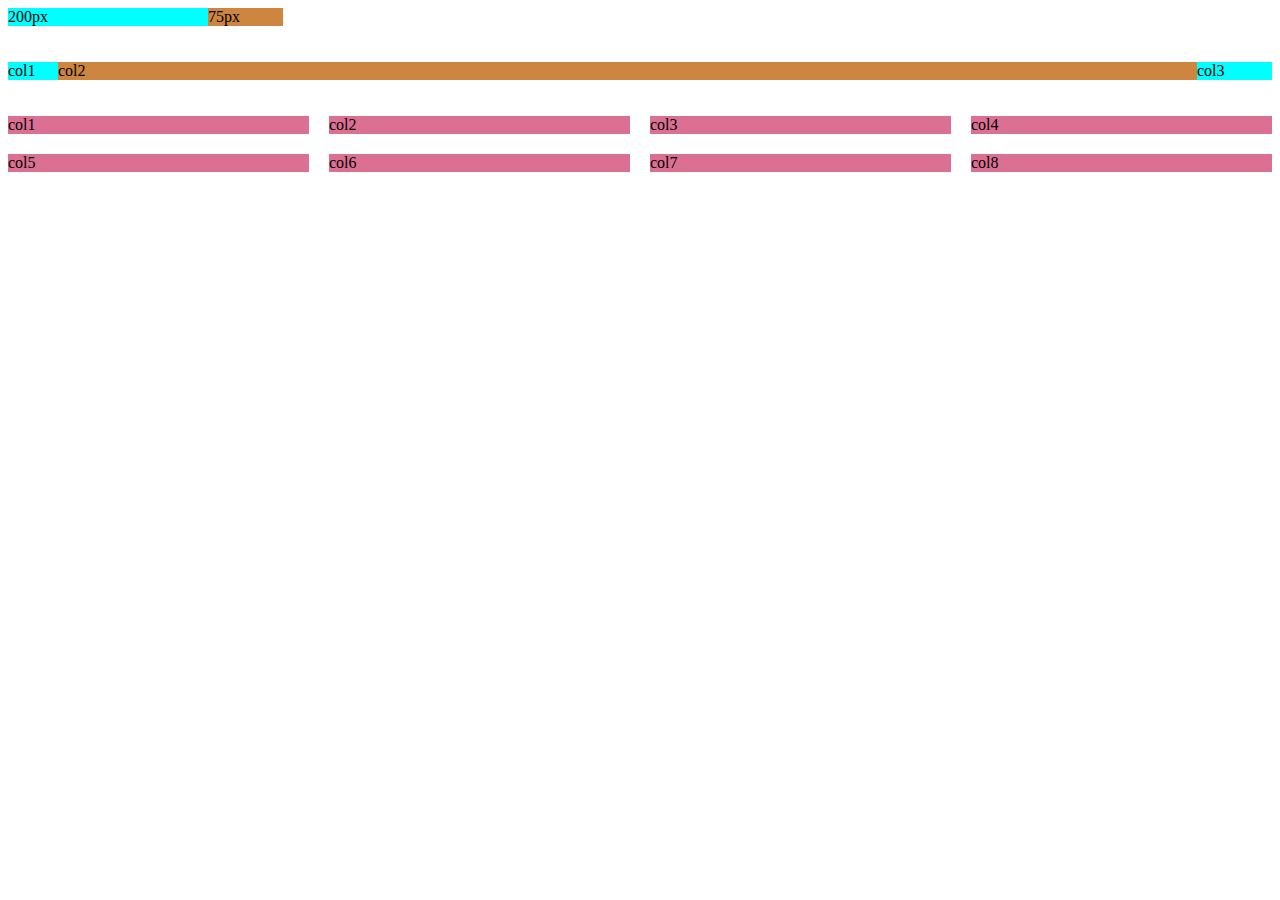
<file: Lesson11/index.html>
<!DOCTYPE html>
<html lang="en">
<head>
    <meta charset="UTF-8">
    <meta name="viewport" content="width=device-width, initial-scale=1.0">
    <title>Gird</title>
</head>
<body>
    <div style="display: grid;
                grid-template-columns: 200px 75px;">
        <div style="background-color: aqua;">200px</div>
        <div style="background-color: peru;">75px</div>
    </div>

    <br><br>
    <div style="display: grid;
                grid-template-columns: 50px 1fr 75px">
        <div style="background-color: aqua;">col1</div>
        <div style="background-color: peru;">col2</div>
        <div style="background-color: aqua;">col3</div>
    </div>

    <br><br>
    <div style="display: grid;
            grid-template-columns: 1fr 1fr 1fr 1fr;
            column-gap: 20px;
            row-gap: 20px;">
        <div style="background-color: palevioletred;">col1</div>
        <div style="background-color: palevioletred;">col2</div>
        <div style="background-color: palevioletred;">col3</div>
        <div style="background-color: palevioletred;">col4</div>
        <div style="background-color: palevioletred;">col5</div>
        <div style="background-color: palevioletred;">col6</div>
        <div style="background-color: palevioletred;">col7</div>
        <div style="background-color: palevioletred;">col8</div>
    </div>
    
</body>
</html>
</file>
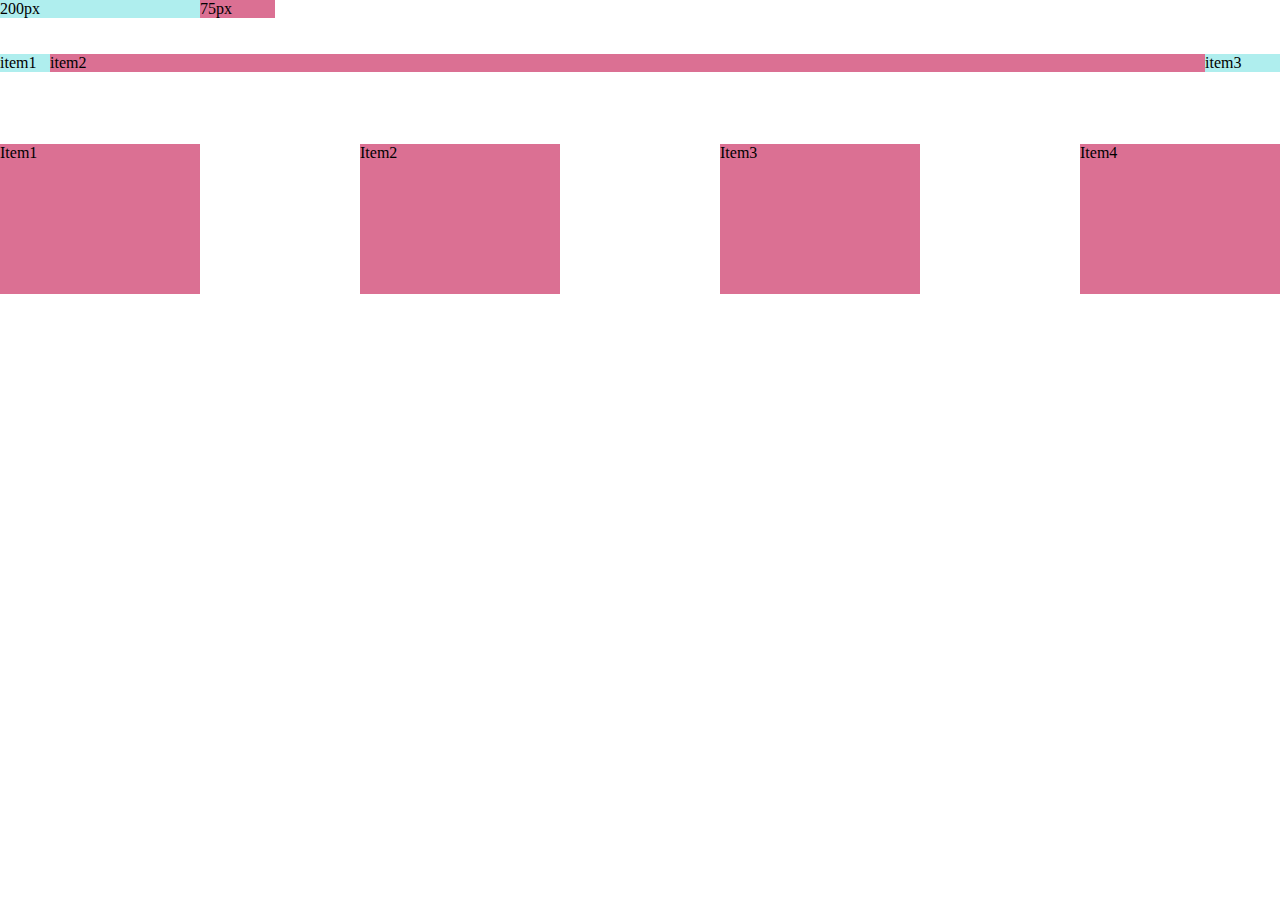
<file: Lesson12/index.html>
<!DOCTYPE html>
<html lang="en">
<head>
    <meta charset="UTF-8">
    <meta name="viewport" content="width=device-width, initial-scale=1.0">
    <title>FlexBox</title>
    <link rel="stylesheet" href="style.css">
</head>
<body>
    <!-- 12a -->
    <div class="flexbox-class">
        <div class="color-one item1">200px</div>
        <div class="color-two item2">75px</div>
    </div>
    <br><br>

     <!-- 12b -->
     <div class="flexbox-class">
        <div class="color-one" style="width: 50px;">item1</div>
        <div class="color-two item2" style="flex: 1">item2</div>
        <div class="color-one item3" style="width: 75px;">item3</div>
    </div>
    <br><br><br><br>

    <!-- 12c -->
    <div class="flexbox">
        <div class="color-two item4">Item1</div>
        <div class="color-two item4">Item2</div>
        <div class="color-two item4">Item3</div>
        <div class="color-two item4">Item4</div>
    </div>
</body>
</html>
</file>
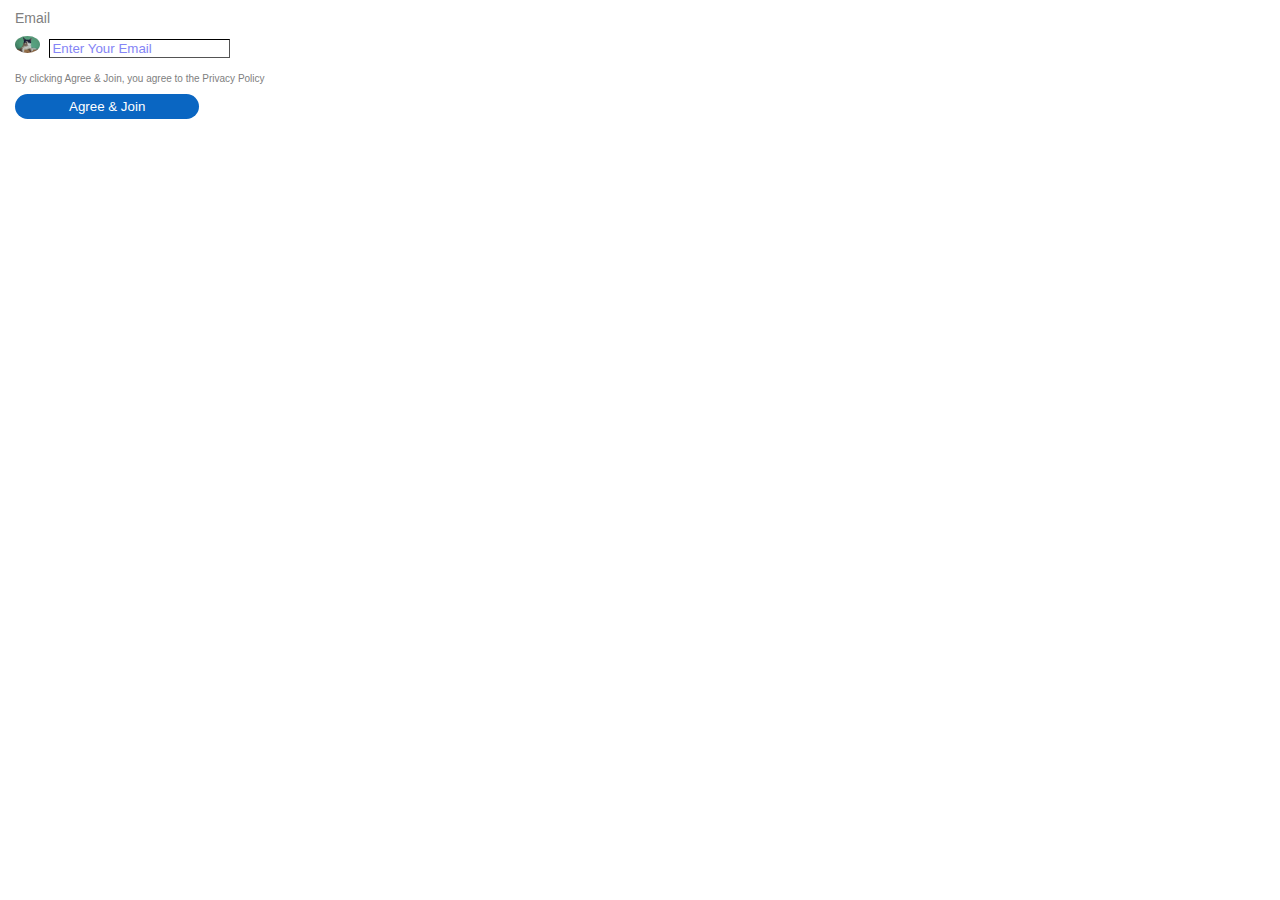
<file: Lesson7/index.html>
<!DOCTYPE html>
<html lang="en">
<head>
    <meta charset="UTF-8">
    <meta name="viewport" content="width=device-width, initial-scale=1.0">
    <title>Document</title>
    <link rel="stylesheet" href="style.css">
</head>
<body>
    <p class="email-test">Email</p>
    <img class="cat-image" src="cat.jpeg" alt="">
    <input class="textbox" type="text" placeholder="Enter Your Email">
    <p class="line-paragraph">By clicking Agree & Join, you agree to the Privacy Policy</p>
    <button class="linked-in-button">Agree & Join</button>
</body>
</html>
</file>
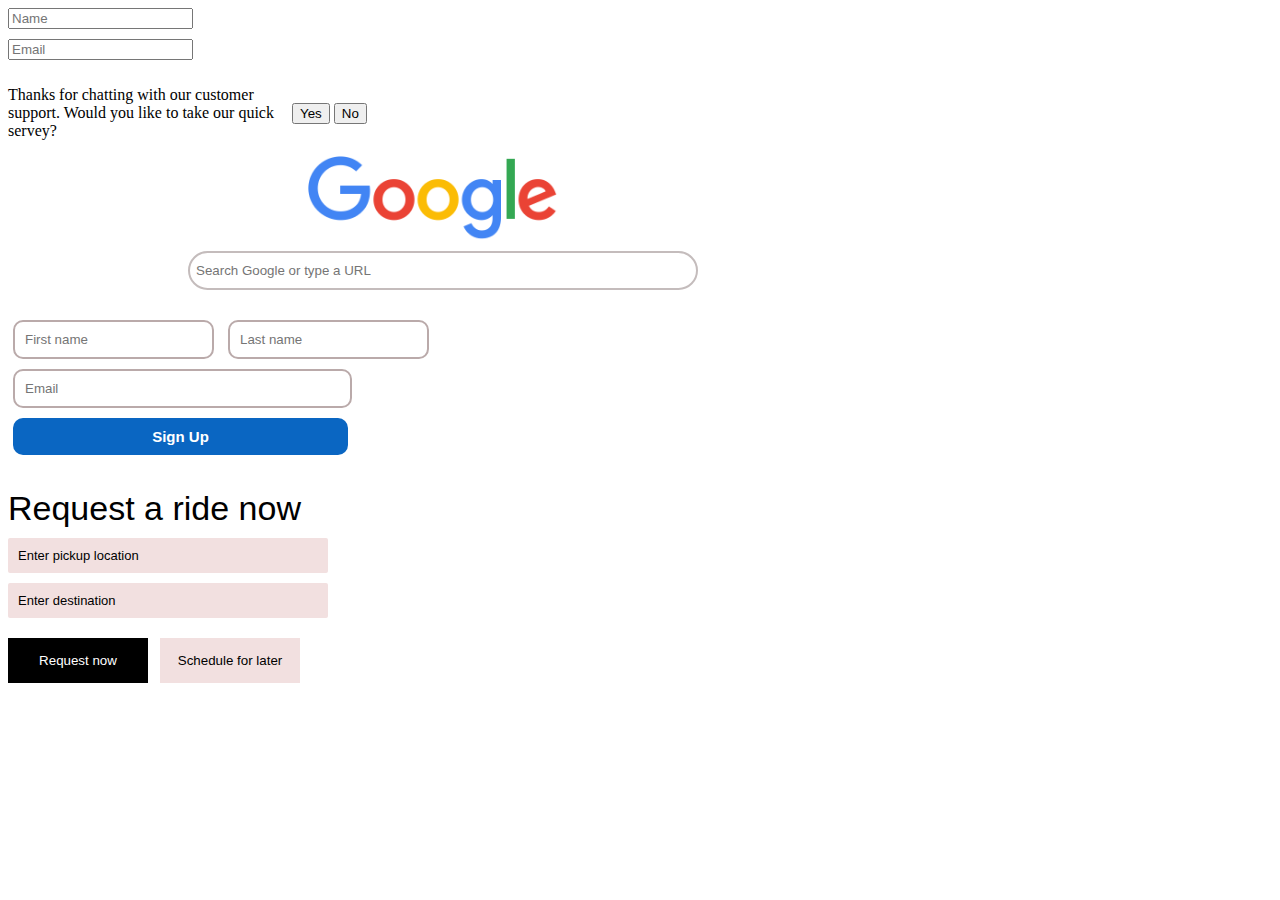
<file: Lesson8/index.html>
<!DOCTYPE html>
<html lang="en">
<head>
    <meta charset="UTF-8">
    <meta name="viewport" content="width=device-width, initial-scale=1.0">
    <title>Document</title>
    <style>
        .assignment1{
            display: block;
            margin-bottom: 10px;
        }
        .assignment2-paragraph{
            width: 280px;
            display: inline-block;
        }
        .assignment2-button, 
        .assignment2-paragraph{
            vertical-align: middle;
        }
        .google-image{
            display: block;
            width: 250px;
            margin-left: 300px;
            margin-bottom: 10px;
        }
        .google-searchbar{
            border-radius: 25px;
            width: 450px;
            padding: 10px 50px 10px 6px;
            border: 2px solid rgb(196, 188, 188);
            margin-left: 180px;
            margin-bottom: 30px;
            display: block;
        }
        .assignment4-first-name,
        .assignment4-last-name,
        .assignment4-email{
            margin: 0px 5px 10px 5px;
            padding: 10px 10px;
            border: 2px solid rgb(186, 170, 170);
            border-radius: 10px;
        }
        .assignment4-email{
            width: 315px;
            display: block;
        }
        .sign-up-button{
            background-color: rgb(10, 102, 194);
            color: white;
            cursor: pointer;
            border: none;
            margin: 0px 5px 25px 5px;
            padding: 10px 10px;
            width: 335px;
            display: block;
            border-radius: 10px;
            font-size: 15px;
            font-weight: bold;
            transition: background-color 0.15s;
        }
        .sign-up-button:hover{
            background-color: rgb(25, 117, 209);   
        }
        .sign-up-button:active{
            background-color: rgb(7, 38, 69);
        }
        .uber-text{
            font-size: 34px;
            font-family: Arial, Helvetica, sans-serif;
            margin-bottom: 10px;
        }
        .pickup-textbox,
        .destination-textbox{
            display: block;
            width: 300px;
            margin-bottom: 10px;
            padding: 10px;
            background-color: rgb(242, 224, 224);
            border: none;
            border-radius: 2px;
            /* opacity: 0.4; */
        }
        .pickup-textbox::placeholder,
        .destination-textbox::placeholder{
            color: #000;
            font-size: small;
        }
        .uber-request-button,
        .uber-schedule-button{
            border: none;
            padding: 15px 10px;
            margin-right: 8px;
            margin-top: 10px;
            width: 140px;
        }
        .uber-request-button{
            background-color: #000;
            color: white;
        }
        .uber-schedule-button{
            background-color: rgb(242, 224, 224);
            color: #000;
        }
        .uber-schedule-button:hover{
            background-color: #000;
            color: white;
        }
    </style>
</head>
<body>
    <input class="assignment1" type="text" placeholder="Name">
    <input class="assignment1" type="email" placeholder="Email">

    <p class="assignment2-paragraph">Thanks for chatting with our customer support. Would you like to take our quick servey?</p>
    <button class="assignment2-button">Yes</button>
    <button class="assignment2-button">No</button>

    <img class="google-image" src="google-logo.png" alt="">
    <input class="google-searchbar" type="text" placeholder="Search Google or type a URL">

    <input class="assignment4-first-name" type="text" placeholder="First name">
    <input class="assignment4-last-name" type="text" placeholder="Last name">
    <input class="assignment4-email" type="text" placeholder="Email">
    <button class="sign-up-button">Sign Up</button>

    <p class="uber-text">Request a ride now</p>
    <input class="pickup-textbox" type="text" placeholder="Enter pickup location">
    <input class="destination-textbox" type="text" placeholder="Enter destination">
    <button class="uber-request-button">Request now</button>
    <button class="uber-schedule-button">Schedule for later</button>
</body>
</html>
</file>
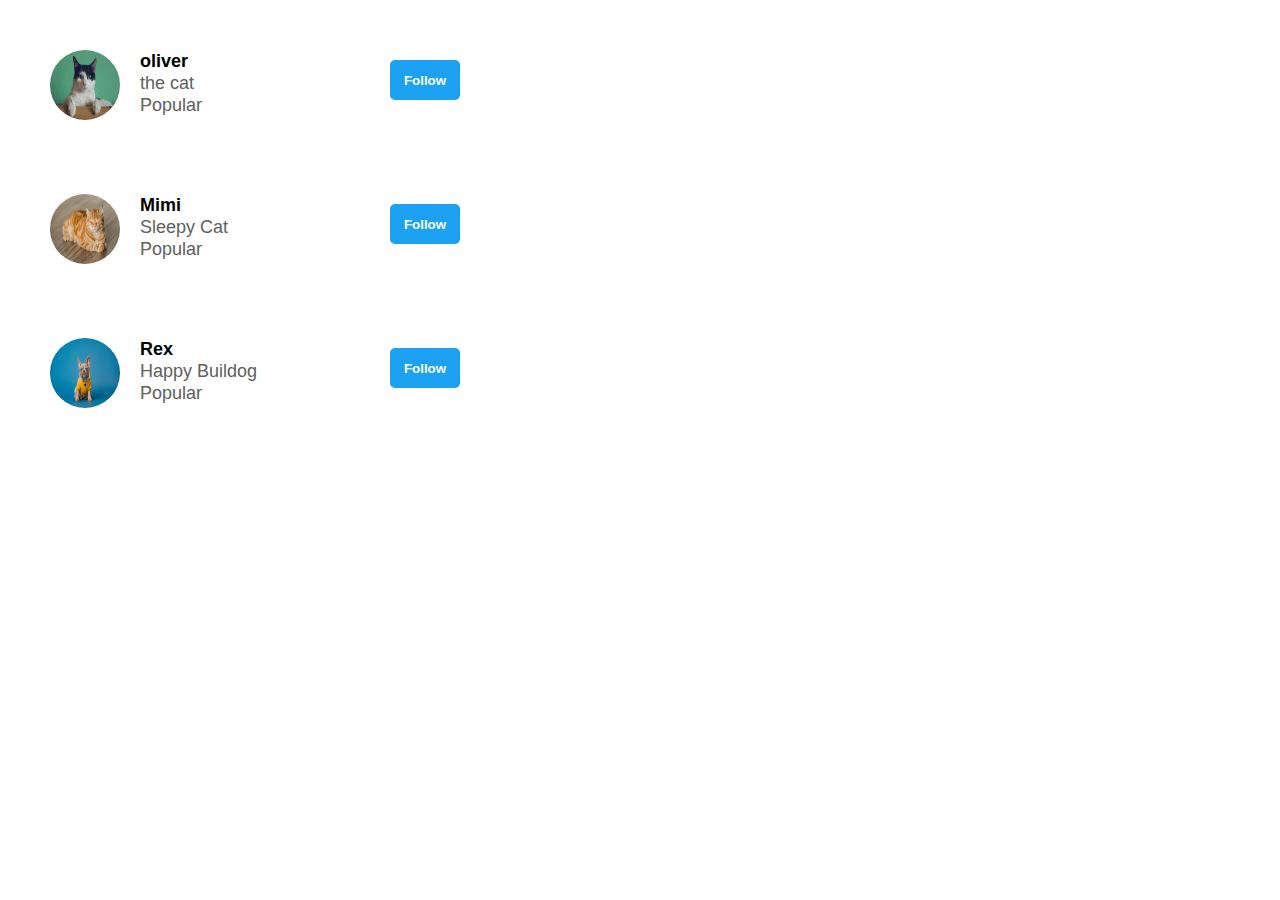
<file: Lesson10/Activity-1/index.html>
<!DOCTYPE html>
<html lang="en">
<head>
    <meta charset="UTF-8">
    <meta name="viewport" content="width=device-width, initial-scale=1.0">
    <title>Document</title>
    <style>
        *{
            margin: 0;
            font-family: Arial, Helvetica, sans-serif;
        }
        .profile{
            display: flex;
            margin: 30px;
            /* border: 2px black solid; */
            padding: 20px;
        }
        .image{
            margin-right: 20px;
        }
        .image img{
            width: 70px;
            height: 70px;
            border-radius: 50%;
        }
        .profile-content{
            font-size: 18px;
            width: 250px;
        }
        .profile-name{
            font-weight: bold;
            line-height: 22px;
        }
        .profile-info{
            color: rgb(96,96,96);
            line-height: 22px;
        }
        .follow-button{
           margin-top: 10px;
        }
        .follow-button button{
            background-color: rgb(29, 161, 242);
            color: white;
            height: 40px;
            width: 70px;
            border: none;
            font-weight: bold;
            border-radius: 5px;
        }
    </style>
</head>
<body>
    <!-- div 1 -->
    <div class="profile">
        <!-- image -->
        <div class="image">
            <img src="cat.jpeg" alt="">
        </div>
        <!-- context -->
        <div class="profile-content">
            <p class="profile-name">oliver</p>
            <p class="profile-info">the cat</p>
            <p class="profile-info">Popular</p>
        </div>
        <!-- button -->
        <div class="follow-button">
            <button>Follow</button>
        </div>
    </div>

    <!-- div 2 -->
    <div class="profile">
        <!-- image -->
        <div class="image">
            <img src="cat2.jpeg" alt="">
        </div>
        <!-- context -->
        <div class="profile-content">
            <p class="profile-name">Mimi</p>
            <p class="profile-info">Sleepy Cat</p>
            <p class="profile-info">Popular</p>
        </div>
        <!-- button -->
        <div class="follow-button">
            <button>Follow</button>
        </div>
    </div>

    <!-- div 3 -->
    <div class="profile">
        <!-- image -->
        <div class="image">
            <img src="dog.jpeg" alt="">
        </div>
        <!-- context -->
        <div class="profile-content">
            <p class="profile-name">Rex</p>
            <p class="profile-info">Happy Buildog</p>
            <p class="profile-info">Popular</p>
        </div>
        <!-- button -->
        <div class="follow-button">
            <button>Follow</button>
        </div>
    </div>
</body>
</html>
</file>
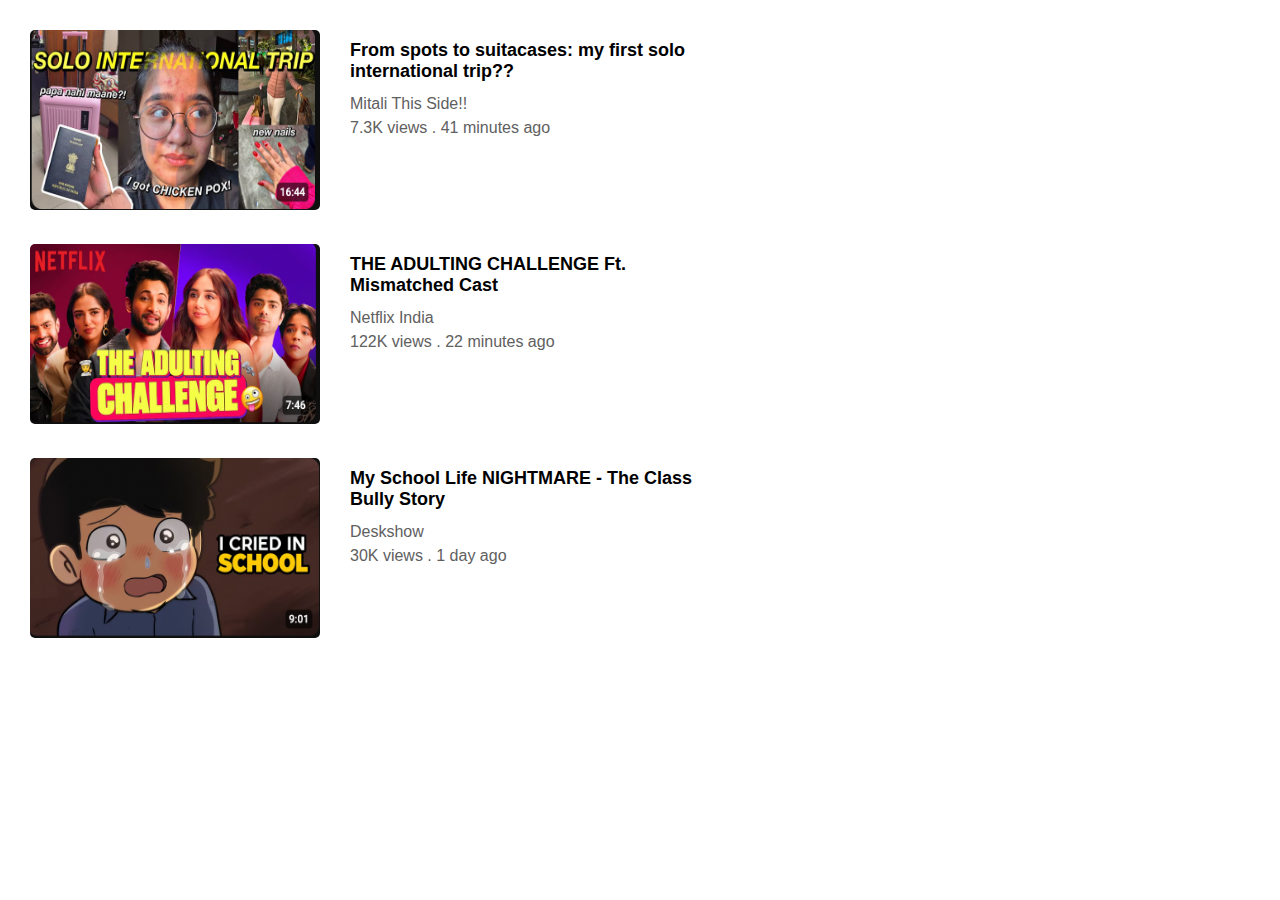
<file: Lesson10/Activity-2/index.html>
<!DOCTYPE html>
<html lang="en">
<head>
    <meta charset="UTF-8">
    <meta name="viewport" content="width=device-width, initial-scale=1.0">
    <title>Document</title>
    <style>
        *{
            margin: 0px;
            padding: 0px;
            font-family: Arial, Helvetica, sans-serif;
        }
        .container{
            display: flex;
            margin: 30px;
        }
        .image-container{
            margin-right: 30px;
        }
        .image-container img{
            width: 290px;
            height: 180px;
            border-radius: 5px;
        }
        .text-container{
            width: 350px;
            margin-top: 10px;
            margin-bottom: 20px;
        }
        .text-one{
            font-size: 18px;
            font-weight: bold;
            margin-bottom: 10px;
        }
        .text-two{
            font-size: 16px;
            color: rgb(96,96,96);
            line-height: 24px;
        }
    </style>
</head>
<body>
    <div>
        <!-- div1 -->
        <div class="container">
            <div class="image-container">
                <img src="Picture-one.png" alt="">
            </div>
            <div class="text-container">
                <p class="text-one">From spots to suitacases: my first solo international trip??</p>
                <p class="text-two">Mitali This Side!!</p>
                <p class="text-two">7.3K views . 41 minutes ago</p>
            </div>
        </div>

        <!-- div2-->
        <div class="container">
            <div class="image-container">
                <img src="Picture-three.png" alt="">
            </div>
            <div class="text-container">
                <p class="text-one">THE ADULTING CHALLENGE Ft. Mismatched Cast</p>
                <p class="text-two">Netflix India</p>
                <p class="text-two">122K views . 22 minutes ago</p>
            </div>
        </div>

        <!-- div3-->
        <div class="container">
            <div class="image-container">
                <img src="Picture-two.png" alt="">
            </div>
            <div class="text-container">
                <p class="text-one">My School Life NIGHTMARE - The Class Bully Story</p>
                <p class="text-two">Deskshow</p>
                <p class="text-two">30K views . 1 day ago</p>
            </div>
        </div>
    </div>
</body>
</html>
</file>
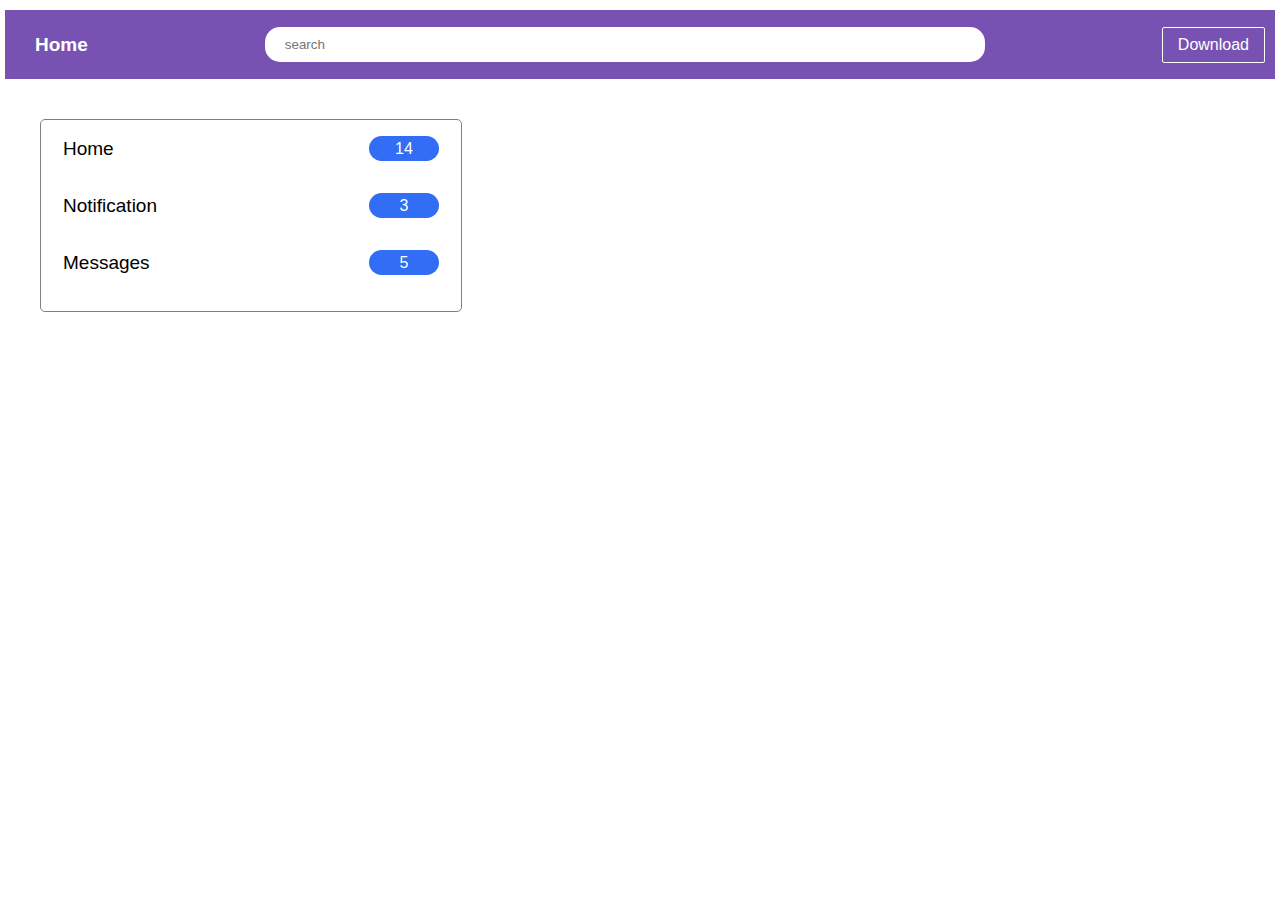
<file: Lesson12/more-assignment-one/index.html>
<!DOCTYPE html>
<html lang="en">
<head>
    <meta charset="UTF-8">
    <meta name="viewport" content="width=device-width, initial-scale=1.0">
    <title>Document</title>
    <link rel="stylesheet" href="style.css">
</head>
<body>
    <!-- navbar -->
    <div class="navbar-container"> 
        <div class="content">Home</div>
        <input class="input-flexbox" type="text" placeholder="search">
        <button class="navbar-button">Download</button>
    </div>


    <div class="overall-box">
        <div class="flexbox">
            <div class="content">Home</div>
            <button class="button">14</button>
        </div>
        <div class="flexbox">
            <div class="content">Notification</div>
            <button class="button">3</button>
        </div>
        <div class="flexbox">
            <div class="content">Messages</div>
            <button class="button">5</button>
        </div>
    </div>
    
</body>
</html>
</file>
<file: Lesson12/style.css>
*{
    margin: 0;
    padding: 0;
}
.flexbox-class{
    display: flex;
    flex-direction: row;
}
.color-one{
    background-color: paleturquoise;
}
.color-two{
    background-color: palevioletred;
}
.item1{
    width: 200px;
}
.item2{
    width: 75px;
}

.flexbox{
    display: flex;
    flex-direction: row;
    justify-content: space-between;
}
.item4{
    width: 200px;
    height: 150px;
}
</file>
<file: Lesson7/style.css>
*{
    margin: 0px;
    font-family: Arial, Helvetica, sans-serif;
    margin-left: 5px;
}
.email-test{
    font-size: 14px;
    color: grey;
    margin: 10px 5px;
}
.textbox{
    width: 175px;
    margin: 0px 0px 15px 5px;
    border-color: black;
    border-width: 1px;
}
.textbox::placeholder{
    color: rgb(133, 133, 246);
}
.line-paragraph{
    font-size: 10px;
    color: grey;
    margin-bottom: 10px;
}
.linked-in-button{
    background-color: rgb(10, 102, 194);
    color: white;
    padding: 5px 54px;
    border: none;
    border-radius: 16px;
    cursor: pointer;
    transition: background-color 0.15s,
        box-shadow 0.15s;
}
.linked-in-button:hover{
    background-color: rgb(7, 75, 143);
    box-shadow: 5px 5px 10px grey;
}
.cat-image{
    width: 25px;
    border-radius: 50%;
    transition: border-radius 0.15s;
}
.cat-image:hover{
    border-radius: 20px;
}
</file>
<file: Lesson12/more-assignment-one/style.css>
*{
    margin: 0px;
    padding: 0px;
    font-family: Arial, Helvetica, sans-serif;
}
.overall-box{
    width: 400px;
    margin: 40px;
    border: 1px gray solid;
    border-radius: 5px;
    padding: 10px;
}
.flexbox{
    display: flex;
    flex-direction: row;
    justify-content: space-between;
    align-items: center;
    padding: 6px 12px;
    margin-bottom: 20px;
}
.content{
    font-size: 19px;
}
.button{
    background-color: rgb(49, 109, 245);
    color: white;
    padding: 3px 10px;
    height: 25px;
    width: 70px;
    border: none;
    font-size: 16px;
    border-radius: 20px;
}


/* navbar */
.navbar-container{
    display: flex;
    flex-direction: row;
    justify-content: space-between;
    align-items: center;
    padding: 5px 10px;
    background-color: rgb(120, 82, 178);
    color: white;
    margin: 10px 5px;
}
.navbar-container div{
    font-weight: bold;
    margin-left: 20px;
}
.input-flexbox{
    width: 700px;
    border: none;
    margin: 12px 0px;
    height: 35px;
    border-radius: 15px;
    padding-left: 20px;
}
.navbar-button{
    background-color: rgb(120, 82, 178);
    color: white;
    font-size: 16px;
    border: 1px white solid;
    border-radius: 2px;
    padding: 8px 15px;
}
</file>
